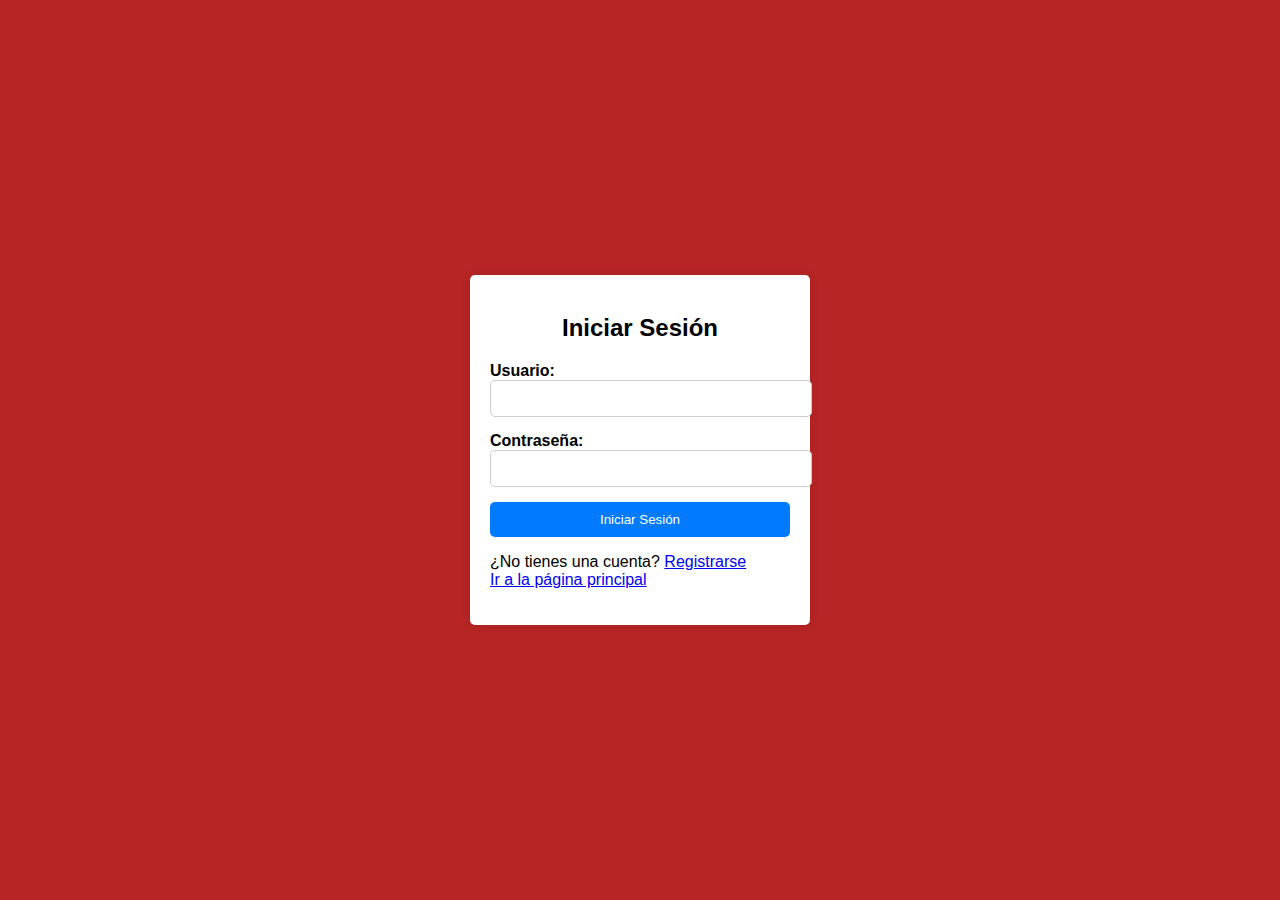
<file: maquetacion de claro/formulario claroRD.html>
<!DOCTYPE html>
<html lang="es">
<head>
    <meta charset="UTF-8">
    <meta name="viewport" content="width=device-width, initial-scale=1.0">
    <title>Inicio de Sesión</title>
    <link rel="stylesheet" href="formulario1.css">
</head>
<body>
    <div class="container">
        <form class="login-form" action="#" method="post">
            <h2>Iniciar Sesión</h2>
            <div class="form-group">
                <label for="username">Usuario:</label>
                <input type="text" id="username" name="username" required>
            </div>
            <div class="form-group">
                <label for="password">Contraseña:</label>
                <input type="password" id="password" name="password" required>
            </div>
            <button type="submit">Iniciar Sesión</button>
            <p class="redirect-links">
                ¿No tienes una cuenta? <a href="registro.html">Registrarse</a><br>
                <a href="index1.html">Ir a la página principal</a>
            </p>
        </form>
    </div>
</body>
</html>
</file>
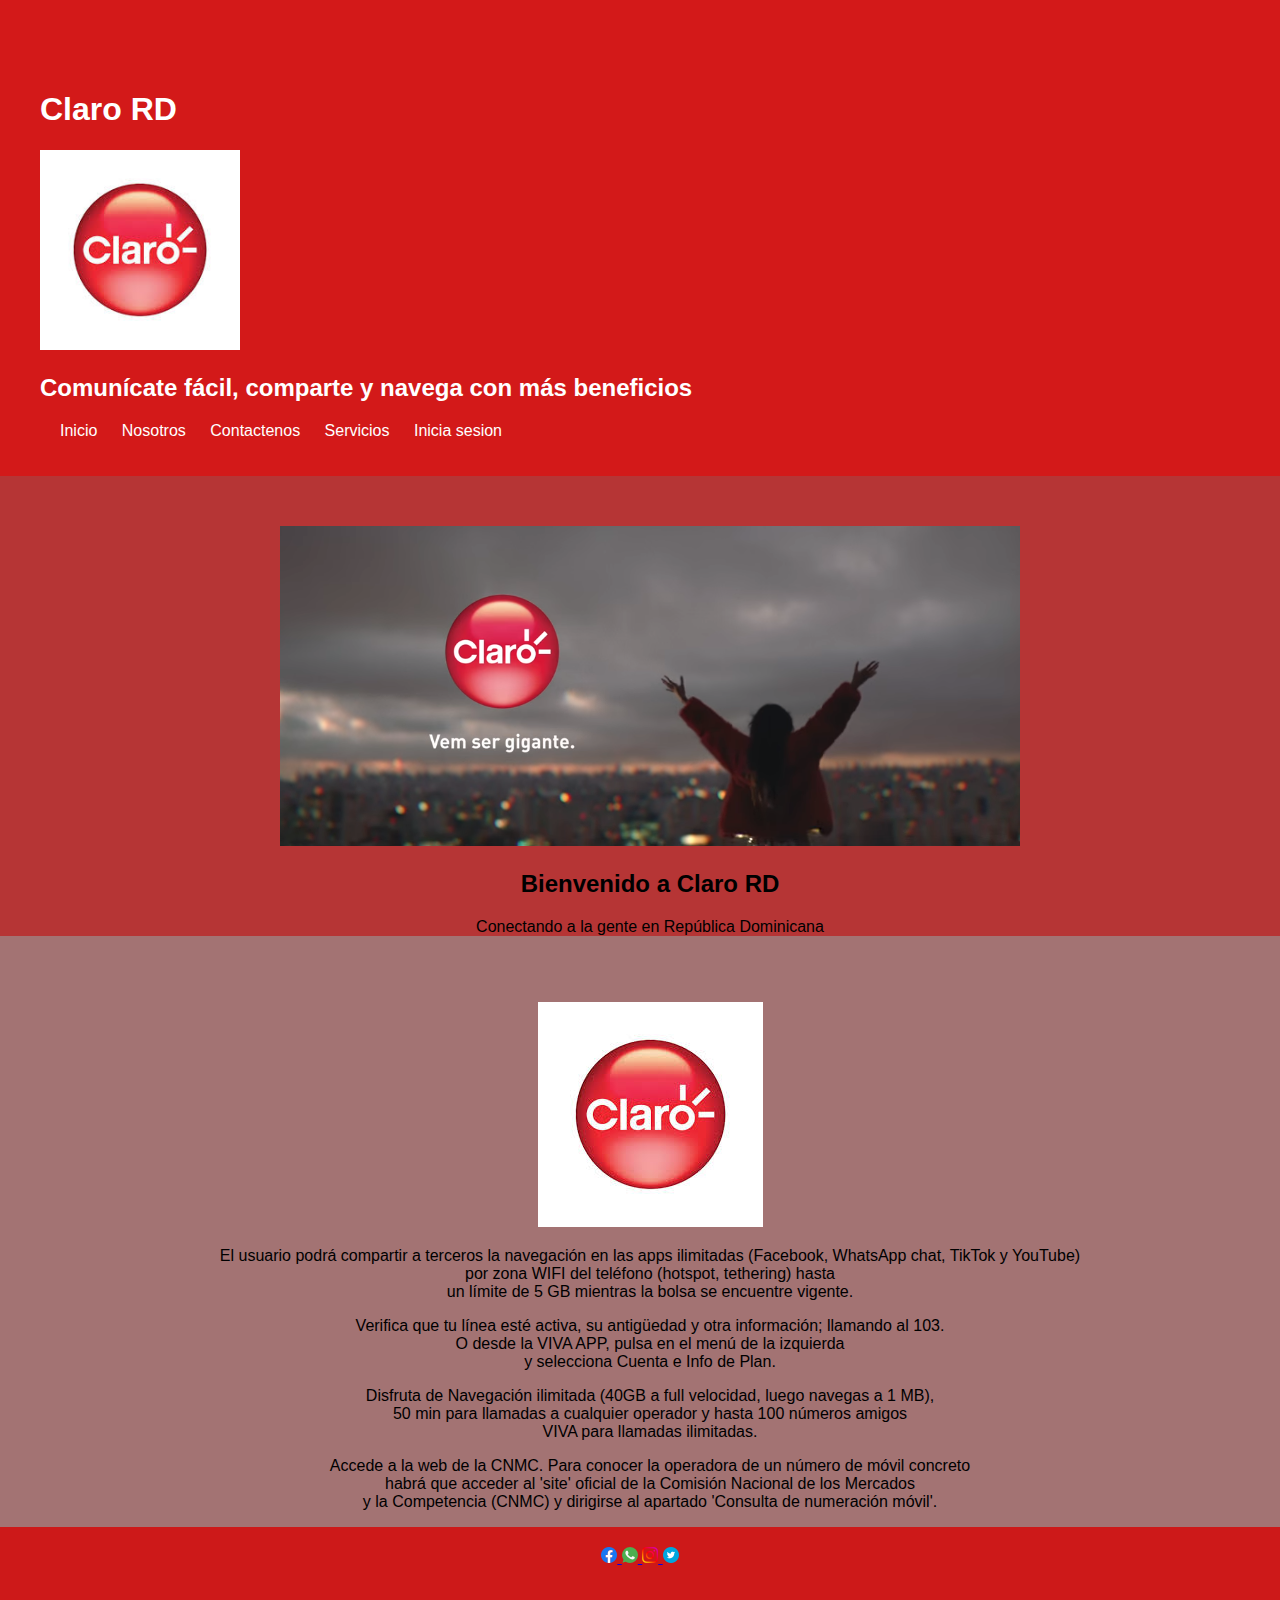
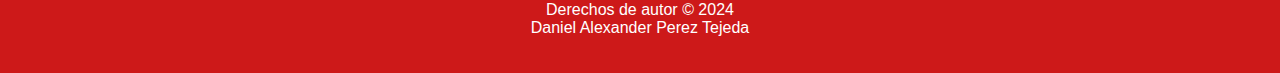
<file: maquetacion de claro/index1.html>
<!DOCTYPE html>
<html lang="es">
<head>
    <meta charset="UTF-8">
    <meta name="viewport" content="width=device-width, initial-scale=1.0">
    <title>Claro RD</title>
    <link rel="stylesheet" href="index2.css">
</head>
<body>
    <header>
        <section id="logo">
            <h1>Claro RD</h1>
            <img src="logo.jpeg" alt=""  width="200" height="200">

            <h2 class="logo-text">Comunícate fácil, comparte y navega con más beneficios</h2>

        </section>
        


         <!--MENU-HORISONTAL-->
    <nav id="menu-h">
        <ul>
            <li><a href="#">Inicio</a></li>
            <li><a href="prueba.html">Nosotros</a></li>
            <li><a href="¡contacto.html">Contactenos</a></li>
            <li><a href="https://www.claro.com.do/personas/servicios/servicios-moviles/">Servicios</a></li>
            <li><a href="Registro.html">Inicia sesion</a></li>
        </ul>
    </nav>
    </header>
    
    <section id="banner">
        <img src="1.png" alt="">
        <h2>Bienvenido a Claro RD</h2>
        <p>Conectando a la gente en República Dominicana</p>
    </section>
    
    <section id="contenido">
        <center><img src="logo.jpeg"></center>
        <center>
        <p>El usuario podrá compartir a terceros la navegación en las apps ilimitadas (Facebook, WhatsApp chat, TikTok y YouTube) <br> por zona WIFI del teléfono (hotspot, tethering) hasta <br> un límite de 5 GB mientras la bolsa se encuentre vigente. </p>
        <p>Verifica que tu línea esté activa, su antigüedad y otra información; llamando al 103. <br> O desde la VIVA APP, pulsa en el menú de la izquierda <br> y selecciona Cuenta e Info de Plan.</p>
        <p>Disfruta de Navegación ilimitada (40GB a full velocidad, luego navegas a 1 MB),<br> 50 min para llamadas a cualquier operador y hasta 100 números amigos <br> VIVA para llamadas ilimitadas.</p>
        <p>Accede a la web de la CNMC. Para conocer la operadora de un número de móvil concreto <br> habrá que acceder al 'site' oficial de la Comisión Nacional de los Mercados <br> y la Competencia (CNMC) y dirigirse al apartado 'Consulta de numeración móvil'.</p>
    </center>
    </section>
    </section>
    
    
    
    <footer>
        <div class="icons">
            <a href="https://web.facebook.com/ClaroRD/?_rdc=1&_rdr"><img src="img/facebook.png" alt=""> </a>
            <a href="https://web.whatsapp.com/send/?text=https://www.claro.com.co/institucional/claro-whatsapp"><img src="img/whatsapp.png" alt=""> </a>
            <a href="https://www.instagram.com/clarord/"><img src="img/instagram.png" alt=""> </a>
            <a href="https://x.com/clarord"><img src="img/gorjeo.png" alt=""> </a>
    
        </div>
        <br>
        <p>Derechos de autor &copy; 2024 <br> Daniel Alexander Perez Tejeda</p>
    </footer>
</body>
</html>
</file>
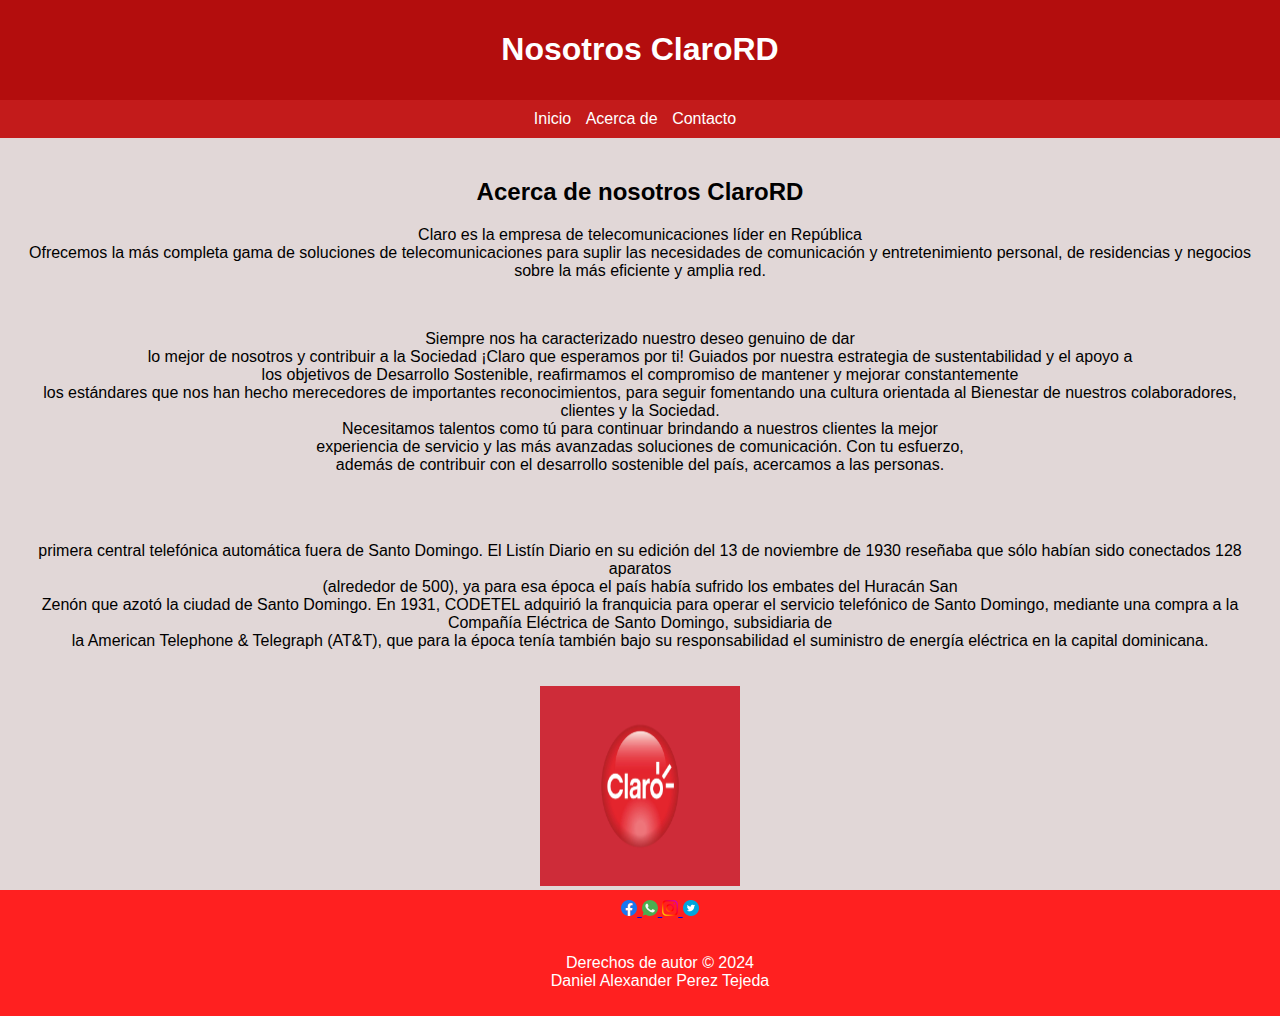
<file: maquetacion de claro/prueba.html>
<!DOCTYPE html>
<html lang="es">
<head>
    <meta charset="UTF-8">
    <meta name="viewport" content="width=device-width, initial-scale=1.0">
    <title>ClaroRD</title>
    <link rel="stylesheet" href="css de la pagina prueba.css">
</head>
<body>
    <header>
        <h1>Nosotros ClaroRD</h1>
    </header>
    
    <nav>
        <ul>
            <li><a href="index1.html">Inicio</a></li>
            <li><a href="#">Acerca de</a></li>
            <li><a href="#">Contacto</a></li>
        </ul>
    </nav>
    
    <section>
        <h2>Acerca de nosotros ClaroRD</h2>
        <center><p>Claro es la empresa de telecomunicaciones líder en República <br> Ofrecemos la más completa gama de soluciones de telecomunicaciones para suplir las necesidades de comunicación y entretenimiento personal, de residencias y negocios sobre la más eficiente y amplia red.</p></center>
        <br>
        <p>Siempre nos ha caracterizado nuestro deseo genuino de dar <br> lo mejor de nosotros y contribuir a la Sociedad
            ¡Claro que esperamos por ti!
            Guiados por nuestra estrategia de sustentabilidad y el apoyo a <br> los objetivos de Desarrollo Sostenible, reafirmamos el compromiso de mantener y mejorar constantemente <br> los estándares que nos han hecho merecedores de importantes reconocimientos, para seguir fomentando una cultura orientada al Bienestar de nuestros colaboradores, clientes y la Sociedad.
            <br>
            
            Necesitamos talentos como tú para continuar brindando a nuestros clientes la mejor <br> experiencia de servicio y las más avanzadas soluciones de comunicación. Con tu esfuerzo, <br> además de contribuir con el desarrollo sostenible del país, acercamos a las personas.</p>
            <br>
            <br>
            <p>primera central telefónica automática fuera de Santo Domingo. El Listín Diario en su edición del 13 de noviembre de 1930 reseñaba que sólo habían sido conectados 128 aparatos <br> (alrededor de 500), ya para esa época el país había sufrido los embates del Huracán San <br> Zenón que azotó la ciudad de Santo Domingo. En 1931, CODETEL adquirió la franquicia para operar el servicio telefónico de Santo Domingo, mediante una compra a la Compañía Eléctrica de Santo Domingo, subsidiaria de <br> la American Telephone & Telegraph (AT&T), que para la época tenía también bajo su responsabilidad el suministro de energía eléctrica en la capital dominicana.</p>

    </section>
   <center> <img src="portada-claro2.jpg" alt="" width="200" height="200"></center>
    
   <footer>
    <div class="icons">
        <a href="https://web.facebook.com/ClaroRD/?_rdc=1&_rdr"><img src="img/facebook.png" alt=""> </a>
        <a href="https://web.whatsapp.com/send/?text=https://www.claro.com.co/institucional/claro-whatsapp"><img src="img/whatsapp.png" alt=""> </a>
        <a href="https://www.instagram.com/clarord/"><img src="img/instagram.png" alt=""> </a>
        <a href="https://x.com/clarord"><img src="img/gorjeo.png" alt=""> </a>

    </div>
    <br>
    <p>Derechos de autor &copy; 2024 <br> Daniel Alexander Perez Tejeda</p>
</footer>

</body>
</html>
</file>
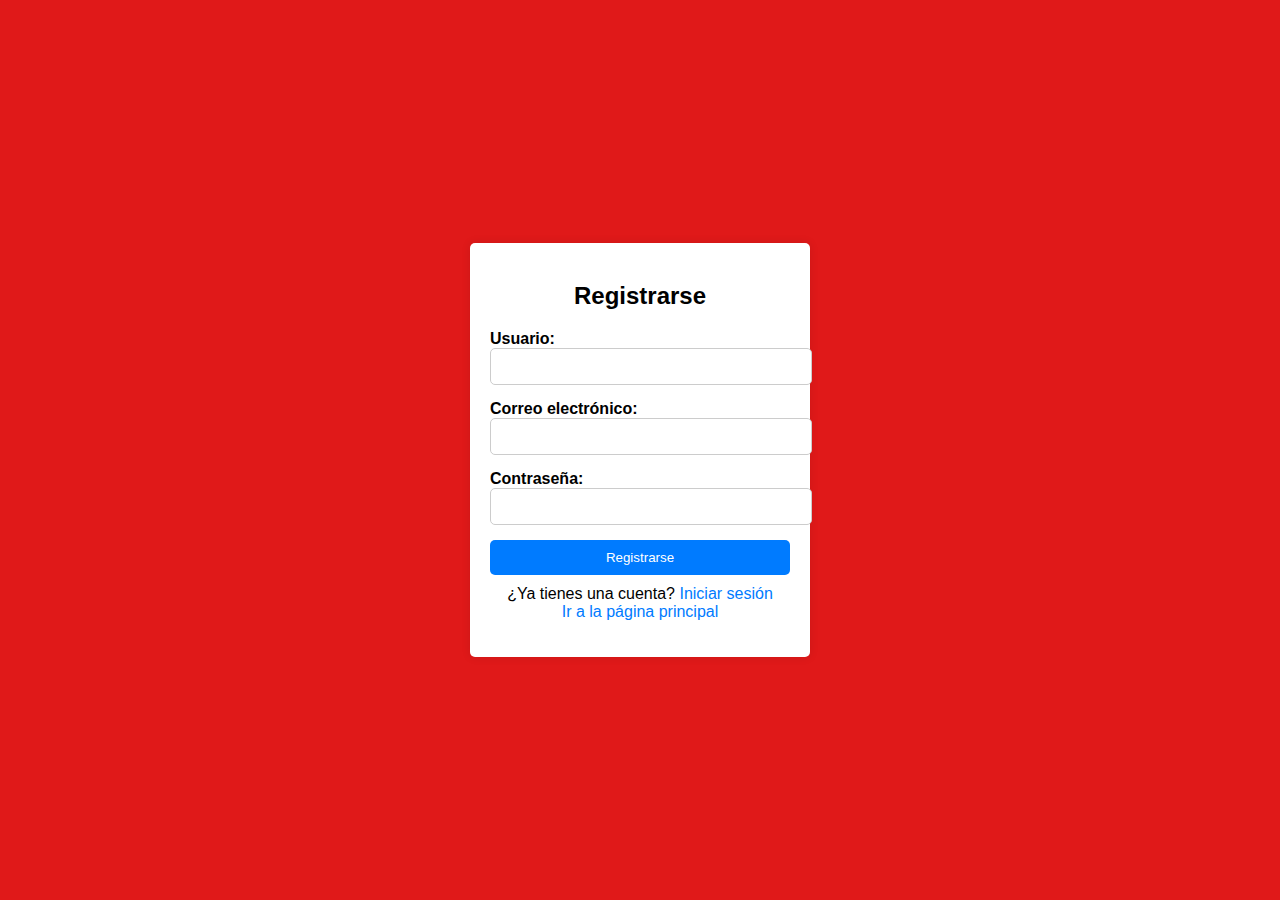
<file: maquetacion de claro/Registro.html>
<!DOCTYPE html>
<html lang="es">
<head>
    <meta charset="UTF-8">
    <meta name="viewport" content="width=device-width, initial-scale=1.0">
    <title>Registro</title>
    <link rel="stylesheet" href="regiistro.css">
</head>
<body>
    <div class="container">
        <form class="register-form" action="#" method="post">
            <h2>Registrarse</h2>
            <div class="form-group">
                <label for="username">Usuario:</label>
                <input type="text" id="username" name="username" required>
            </div>
            <div class="form-group">
                <label for="email">Correo electrónico:</label>
                <input type="email" id="email" name="email" required>
            </div>
            <div class="form-group">
                <label for="password">Contraseña:</label>
                <input type="password" id="password" name="password" required>
            </div>
            <button type="submit">Registrarse</button>
            <p class="redirect-links">
                ¿Ya tienes una cuenta? <a href="formulario claroRD.html">Iniciar sesión</a><br>
                <a href="index1.html">Ir a la página principal</a>
            </p>
        </form>
    </div>
</body>
</html>
</file>
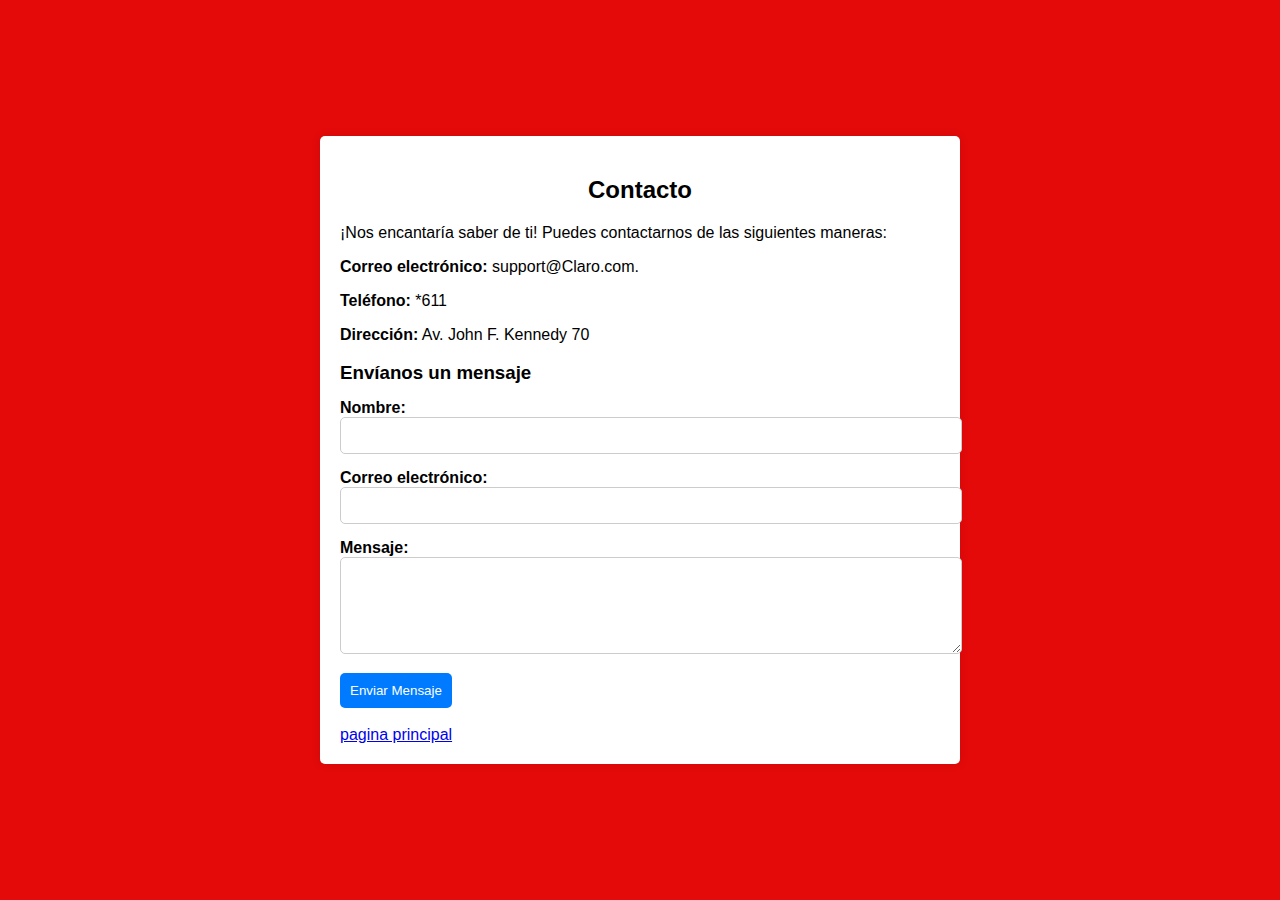
<file: maquetacion de claro/¡contacto.html>
<!DOCTYPE html>
<html lang="es">
<head>
    <meta charset="UTF-8">
    <meta name="viewport" content="width=device-width, initial-scale=1.0">
    <title>Contacto</title>
    <link rel="stylesheet" href="contacto.css">
</head>
<body>
    <div class="container">
        <h2>Contacto</h2>
        <p>¡Nos encantaría saber de ti! Puedes contactarnos de las siguientes maneras:</p>
        <div class="contact-info">
            <p><strong>Correo electrónico:</strong> support@Claro.com.</p>
            <p><strong>Teléfono:</strong> *611 </p>
            <p><strong>Dirección:</strong> Av. John F. Kennedy 70 </p>
        </div>
        <form class="contact-form" action="#" method="post">
            <h3>Envíanos un mensaje</h3>
            <div class="form-group">
                <label for="name">Nombre:</label>
                <input type="text" id="name" name="name" required>
            </div>
            <div class="form-group">
                <label for="email">Correo electrónico:</label>
                <input type="email" id="email" name="email" required>
            </div>
            <div class="form-group">
                <label for="message">Mensaje:</label>
                <textarea id="message" name="message" rows="5" required></textarea>
            </div>
            <button type="submit">Enviar Mensaje</button>
            <br>
            <br>
            <a href="index1.html">pagina principal</a>
        </form>
    </div>
</body>
</html>
</file>
<file: maquetacion de claro/formulario1.css>
body {
    font-family: Arial, sans-serif;
    margin: 0;
    padding: 0;
    display: flex;
    justify-content: center;
    align-items: center;
    height: 100vh;
    background-color: #b72525;
}

.container {
    width: 300px;
    background-color: #fff;
    padding: 20px;
    border-radius: 5px;
    box-shadow: 0 0 10px rgba(0, 0, 0, 0.1);
}

.login-form {
    display: flex;
    flex-direction: column;
}

.login-form h2 {
    margin-bottom: 20px;
    text-align: center;
}

.form-group {
    margin-bottom: 15px;
}

.form-group label {
    font-weight: bold;
}

.form-group input {
    width: 100%;
    padding: 10px;
    border: 1px solid #ccc;
    border-radius: 5px;
}

button {
    padding: 10px;
    background-color: #007bff;
    color: #fff;
    border: none;
    border-radius: 5px;
    cursor: pointer;
    transition: background-color 0.3s ease;
}

button:hover {
    background-color: #0056b3;
}
</file>
<file: maquetacion de claro/index2.css>
body {
    font-family: Arial, sans-serif;
    margin: 0;
    padding: 0;
    background-color: #a37373;
}

header {
    background-color: #d31919;
    color: #ffffff;
    padding: 20px;
}

nav ul {
    list-style-type: none;
}

nav ul li {
    display: inline;
    margin-right: 20px;
}

nav ul li a {
    color: #ffffff;
    text-decoration: none;
    text-align: center;
}

section {
    padding: 50px 20px;
    padding-right: 0%;
    padding-bottom: 0%;
}

#banner {
    background-color: #b63535;
    text-align: center;
}

footer {
    background-color: #cd1919;
    color: #fff;
    text-align: center;
    padding: 20px;
}
</file>
<file: maquetacion de claro/css de la pagina prueba.css>
body {
    font-family: Arial, sans-serif;
    margin: 0;
    padding: 0;
    background-color: #e1d7d7;
}

header {
    background-color: #b30d0d;
    color: #fff;
    padding: 10px 20px;
    text-align: center;
}

nav {
    background-color: #c31b1b;
    color: #fff;
    padding: 10px 20px;
    text-align: center;
}

nav ul {
    list-style-type: none;
    margin: 0;
    padding: 0;
}

nav ul li {
    display: inline;
    margin-right: 10px;
}

nav ul li a {
    color: #fff;
    text-decoration: none;
    text-align: center;
}

section {
    padding: 20px;
    text-align: center;
}
img{
    text-align: center;
    box-align: center
}

footer {
    background-color: #ff2020;
    color: #fff;
    padding: 10px 20px;
    text-align: center;
    position: relative ;
    bottom: 0;
    width: 100%;
}
</file>
<file: maquetacion de claro/regiistro.css>
body {
    font-family: Arial, sans-serif;
    margin: 0;
    padding: 0;
    display: flex;
    justify-content: center;
    align-items: center;
    height: 100vh;
    background-color: #e01919;
}

.container {
    width: 300px;
    background-color: #fff;
    padding: 20px;
    border-radius: 5px;
    box-shadow: 0 0 10px rgba(0, 0, 0, 0.1);
}

.register-form {
    display: flex;
    flex-direction: column;
}

.register-form h2 {
    margin-bottom: 20px;
    text-align: center;
}

.form-group {
    margin-bottom: 15px;
}

.form-group label {
    font-weight: bold;
}

.form-group input {
    width: 100%;
    padding: 10px;
    border: 1px solid #ccc;
    border-radius: 5px;
}

button {
    padding: 10px;
    background-color: #007bff;
    color: #fff;
    border: none;
    border-radius: 5px;
    cursor: pointer;
    transition: background-color 0.3s ease;
}

button:hover {
    background-color: #0056b3;
}

.redirect-links {
    margin-top: 10px;
    text-align: center;
}

.redirect-links a {
    color: #007bff;
    text-decoration: none;
}

.redirect-links a:hover {
    text-decoration: underline;
}
</file>
<file: maquetacion de claro/contacto.css>
body {
    font-family: Arial, sans-serif;
    margin: 0;
    padding: 0;
    display: flex;
    justify-content: center;
    align-items: center;
    height: 100vh;
    background-color: #e40a0a;
}

.container {
    width: 600px;
    background-color: #fff;
    padding: 20px;
    border-radius: 5px;
    box-shadow: 0 0 10px rgba(0, 0, 0, 0.1);
}

.container h2 {
    margin-bottom: 20px;
    text-align: center;
}

.contact-info p {
    margin-bottom: 10px;
}

.contact-form h3 {
    margin-bottom: 15px;
}

.form-group {
    margin-bottom: 15px;
}

.form-group label {
    font-weight: bold;
}

.form-group input,
.form-group textarea {
    width: 100%;
    padding: 10px;
    border: 1px solid #ccc;
    border-radius: 5px;
}

button {
    padding: 10px;
    background-color: #007bff;
    color: #fff;
    border: none;
    border-radius: 5px;
    cursor: pointer;
    transition: background-color 0.3s ease;
}

button:hover {
    background-color: #0056b3;
}
</file>
